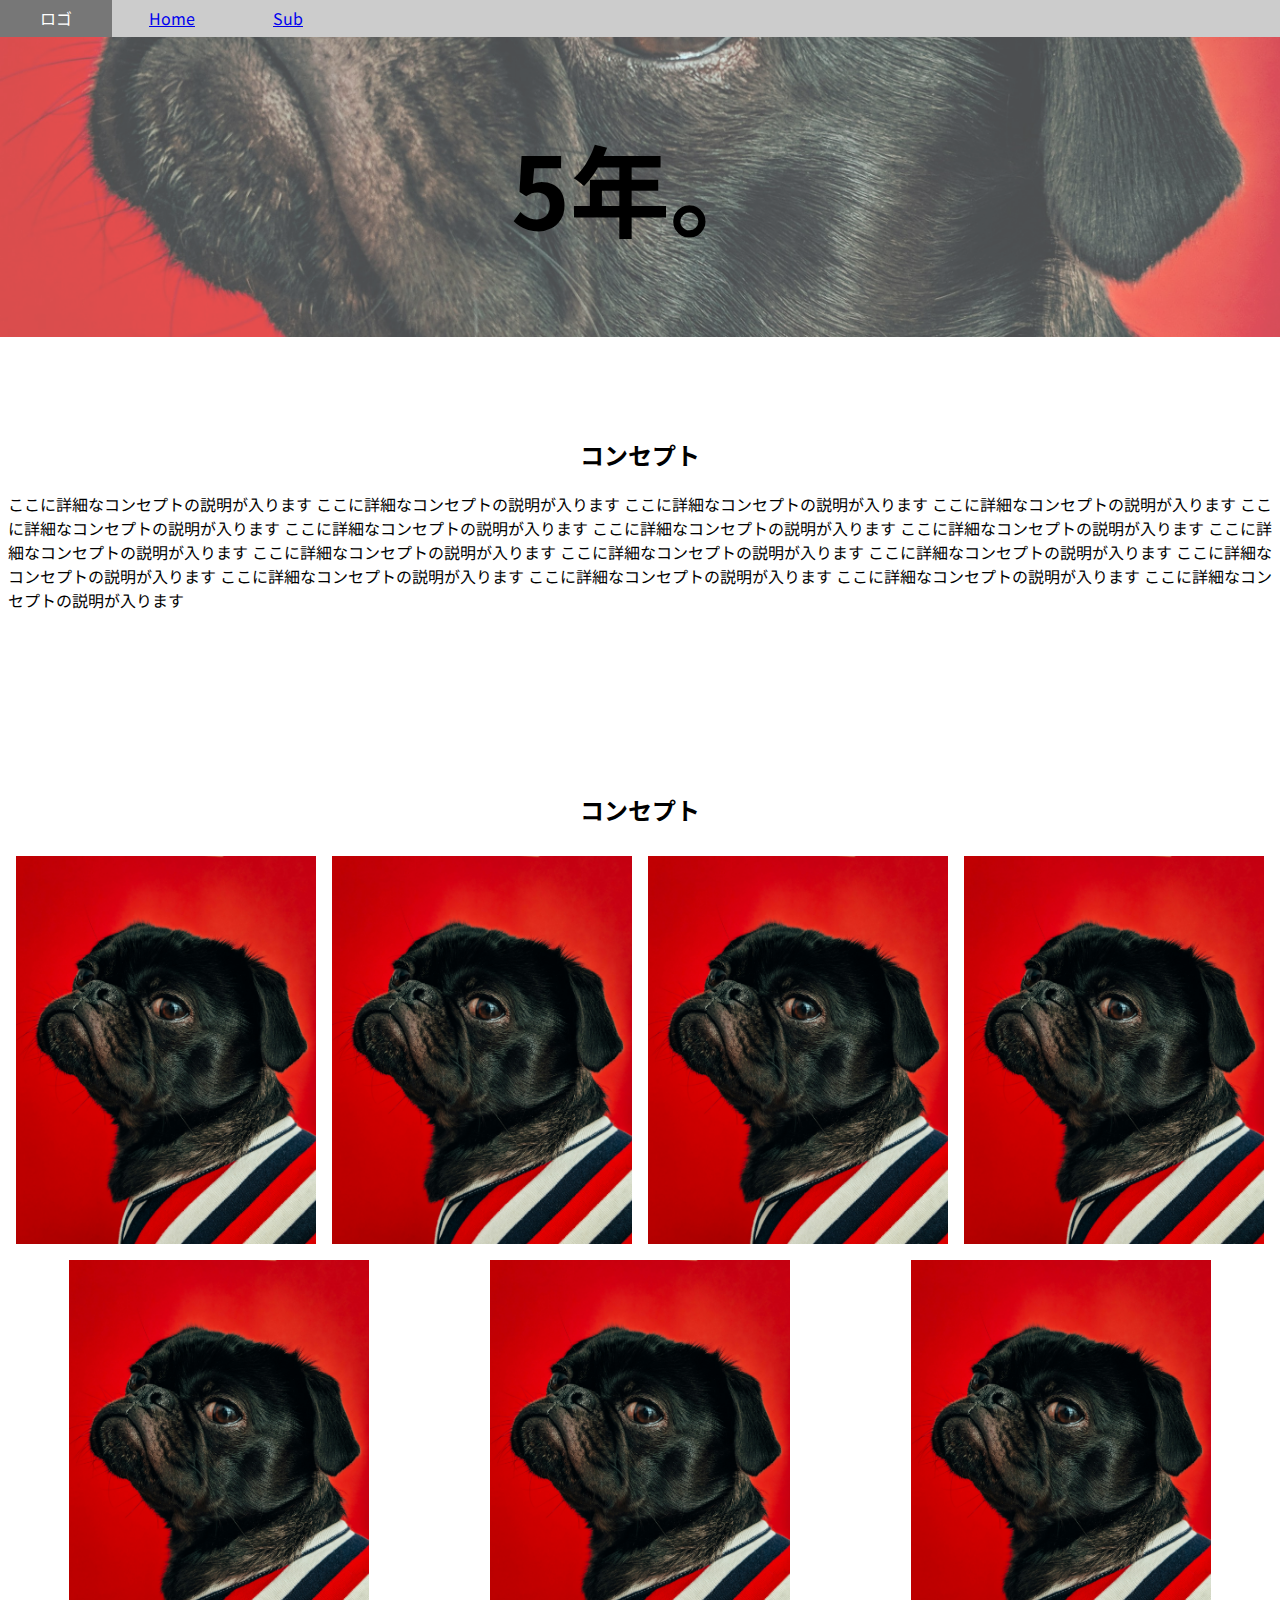
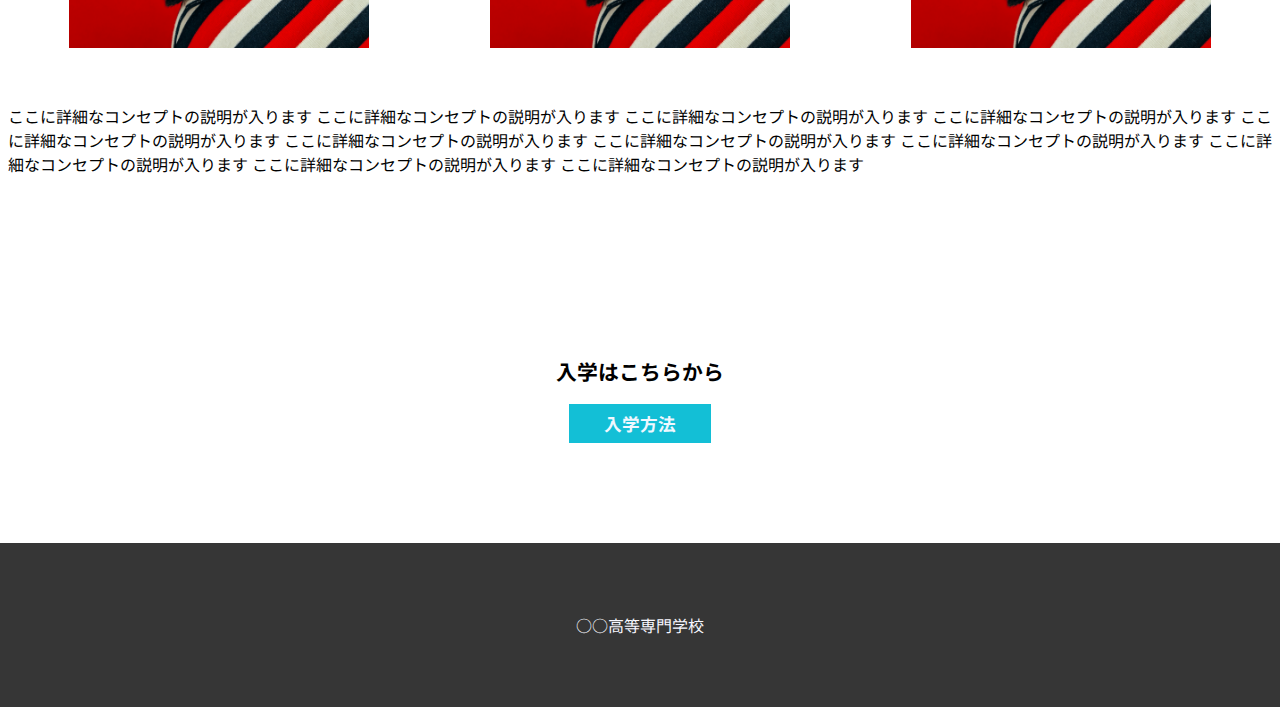
<file: docs/index.html>
<!DOCTYPE html>
<html lang="ja">
<head>
    <meta charset="UTF-8">
    <meta name="viewport" content="width=device-width, initial-scale=1.0">
    <title>sample page</title>
    <link rel="stylesheet" href="style.css">
</head>
<body>
    
    <div id="menu">
        <div id="logo">ロゴ</div>
        <div><a href="./index.html">Home</a></div>
        <div><a href="./sub.html">Sub</a></div>
    </div>

    <div id="headImage">
        <div>
        5年。
        </div>
    </div>

    <div class="container">
        <h2>コンセプト</h2>
        ここに詳細なコンセプトの説明が入ります
        ここに詳細なコンセプトの説明が入ります
        ここに詳細なコンセプトの説明が入ります
        ここに詳細なコンセプトの説明が入ります
        ここに詳細なコンセプトの説明が入ります
        ここに詳細なコンセプトの説明が入ります
        ここに詳細なコンセプトの説明が入ります
        ここに詳細なコンセプトの説明が入ります
        ここに詳細なコンセプトの説明が入ります
        ここに詳細なコンセプトの説明が入ります
        ここに詳細なコンセプトの説明が入ります
        ここに詳細なコンセプトの説明が入ります
        ここに詳細なコンセプトの説明が入ります
        ここに詳細なコンセプトの説明が入ります
        ここに詳細なコンセプトの説明が入ります
        ここに詳細なコンセプトの説明が入ります
        ここに詳細なコンセプトの説明が入ります
    </div>

    <div class="container">
        <h2>コンセプト</h2>
        <div class = "image-list">
        <img src="img/charlesdeluvio-DziZIYOGAHc-unsplash.jpg"/>
        <img src="img/charlesdeluvio-DziZIYOGAHc-unsplash.jpg"/>
        <img src="img/charlesdeluvio-DziZIYOGAHc-unsplash.jpg"/>
        <img src="img/charlesdeluvio-DziZIYOGAHc-unsplash.jpg"/>
        <img src="img/charlesdeluvio-DziZIYOGAHc-unsplash.jpg"/>
        <img src="img/charlesdeluvio-DziZIYOGAHc-unsplash.jpg"/>
        <img src="img/charlesdeluvio-DziZIYOGAHc-unsplash.jpg"/>
        </div>
        <div>
            ここに詳細なコンセプトの説明が入ります
            ここに詳細なコンセプトの説明が入ります
            ここに詳細なコンセプトの説明が入ります
            ここに詳細なコンセプトの説明が入ります
            ここに詳細なコンセプトの説明が入ります
            ここに詳細なコンセプトの説明が入ります
            ここに詳細なコンセプトの説明が入ります
            ここに詳細なコンセプトの説明が入ります
            ここに詳細なコンセプトの説明が入ります
            ここに詳細なコンセプトの説明が入ります
            ここに詳細なコンセプトの説明が入ります
        </div>



    </div>

    <div id="container-3">
    <div id="nyugaku-text">入学はこちらから</div>
    <div><a target="_blank" href="http://www.ktc.ac.jp/" id="nyugaku-button">入学方法</a></div>
    </div>

    <div id="footer">
        ○○高等専門学校
    </div>


</body>
</html>
</file>
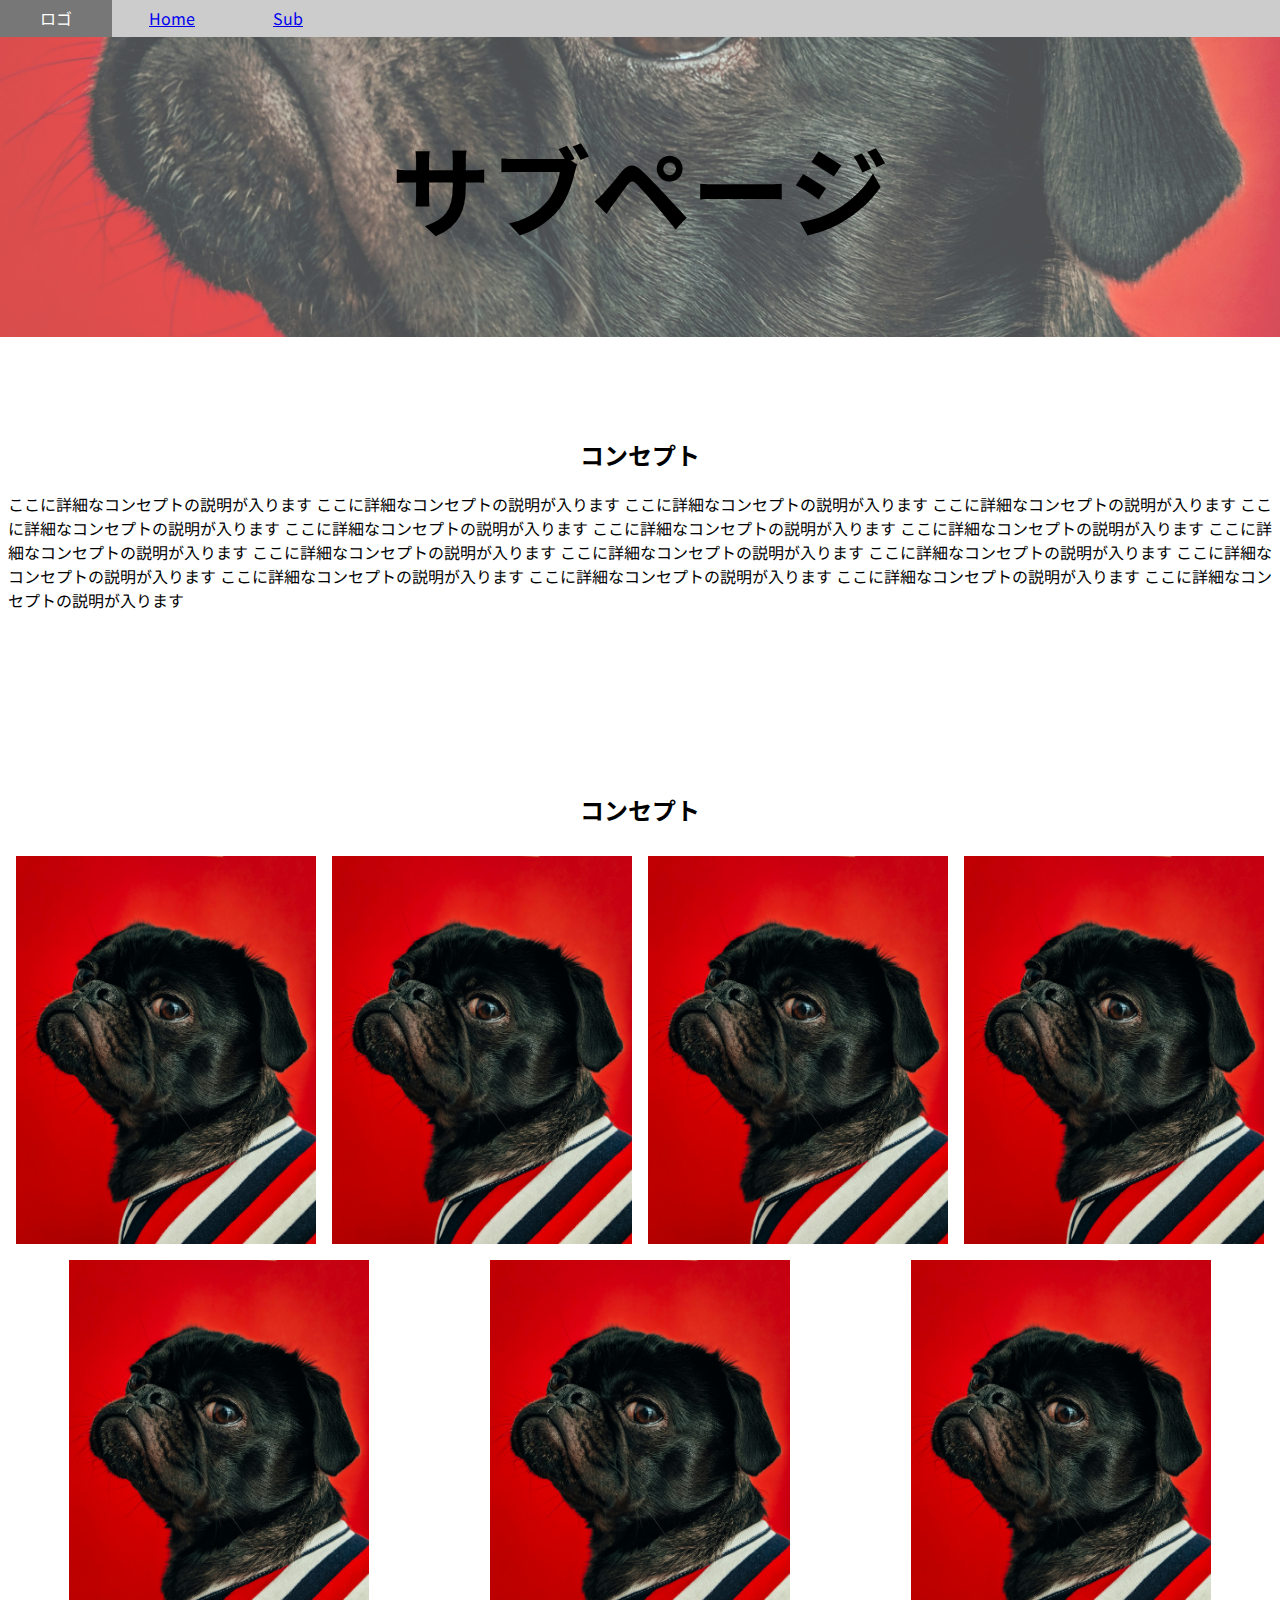
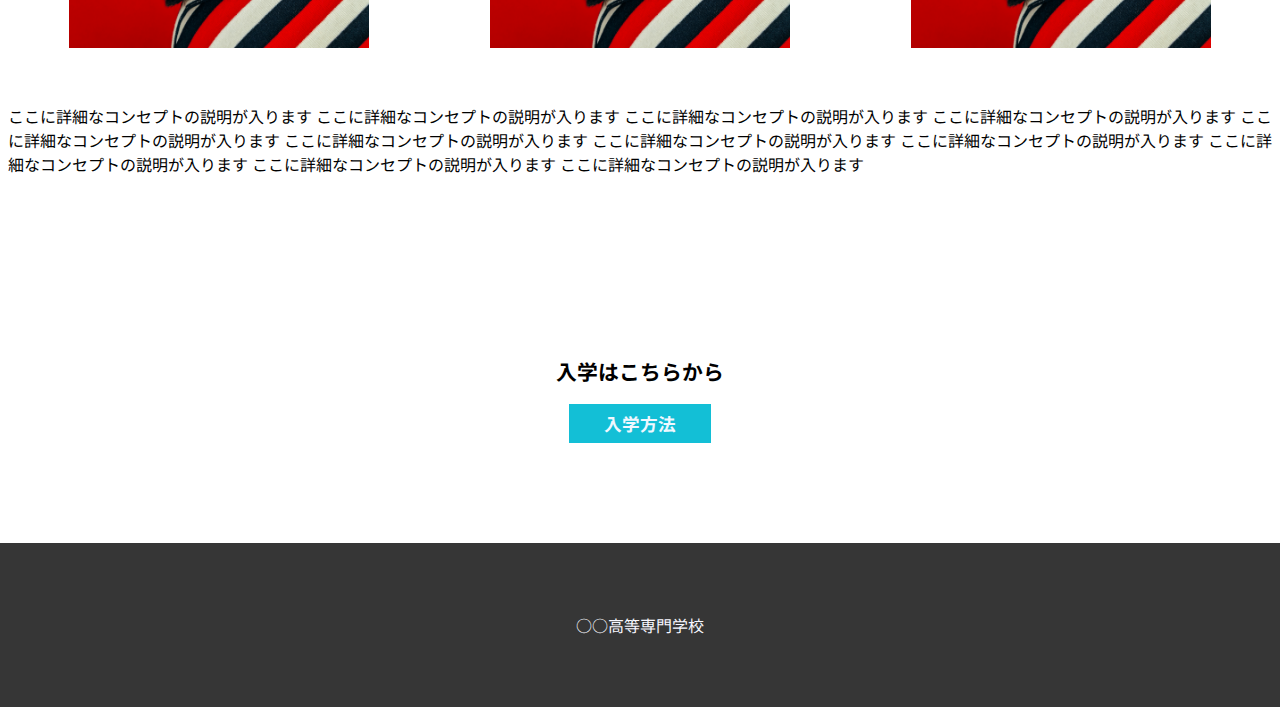
<file: docs/sub.html>
<!DOCTYPE html>
<html lang="ja">
<head>
    <meta charset="UTF-8">
    <meta name="viewport" content="width=device-width, initial-scale=1.0">
    <title>sample page</title>
    <link rel="stylesheet" href="style.css">
</head>
<body>
    
    <div id="menu">
        <div id="logo">ロゴ</div>
        <div><a href="./index.html">Home</a></div>
        <div><a href="./sub.html">Sub</a></div>
    </div>

    <div id="headImage">
        <div>
        サブページ
        </div>
    </div>

    <div class="container">
        <h2>コンセプト</h2>
        ここに詳細なコンセプトの説明が入ります
        ここに詳細なコンセプトの説明が入ります
        ここに詳細なコンセプトの説明が入ります
        ここに詳細なコンセプトの説明が入ります
        ここに詳細なコンセプトの説明が入ります
        ここに詳細なコンセプトの説明が入ります
        ここに詳細なコンセプトの説明が入ります
        ここに詳細なコンセプトの説明が入ります
        ここに詳細なコンセプトの説明が入ります
        ここに詳細なコンセプトの説明が入ります
        ここに詳細なコンセプトの説明が入ります
        ここに詳細なコンセプトの説明が入ります
        ここに詳細なコンセプトの説明が入ります
        ここに詳細なコンセプトの説明が入ります
        ここに詳細なコンセプトの説明が入ります
        ここに詳細なコンセプトの説明が入ります
        ここに詳細なコンセプトの説明が入ります
    </div>

    <div class="container">
        <h2>コンセプト</h2>
        <div class = "image-list">
        <img src="img/charlesdeluvio-DziZIYOGAHc-unsplash.jpg"/>
        <img src="img/charlesdeluvio-DziZIYOGAHc-unsplash.jpg"/>
        <img src="img/charlesdeluvio-DziZIYOGAHc-unsplash.jpg"/>
        <img src="img/charlesdeluvio-DziZIYOGAHc-unsplash.jpg"/>
        <img src="img/charlesdeluvio-DziZIYOGAHc-unsplash.jpg"/>
        <img src="img/charlesdeluvio-DziZIYOGAHc-unsplash.jpg"/>
        <img src="img/charlesdeluvio-DziZIYOGAHc-unsplash.jpg"/>
        </div>
        <div>
            ここに詳細なコンセプトの説明が入ります
            ここに詳細なコンセプトの説明が入ります
            ここに詳細なコンセプトの説明が入ります
            ここに詳細なコンセプトの説明が入ります
            ここに詳細なコンセプトの説明が入ります
            ここに詳細なコンセプトの説明が入ります
            ここに詳細なコンセプトの説明が入ります
            ここに詳細なコンセプトの説明が入ります
            ここに詳細なコンセプトの説明が入ります
            ここに詳細なコンセプトの説明が入ります
            ここに詳細なコンセプトの説明が入ります
        </div>



    </div>

    <div id="container-3">
    <div id="nyugaku-text">入学はこちらから</div>
    <div><a target="_blank" href="http://www.ktc.ac.jp/" id="nyugaku-button">入学方法</a></div>
    </div>

    <div id="footer">
        ○○高等専門学校
    </div>


</body>
</html>
</file>
<file: docs/style.css>
@import url('https://fonts.googleapis.com/css2?family=Noto+Sans+JP:wght@100..900&display=swap');



html, body {
    
    font-family: "Noto Sans JP", sans-serif;
    font-optical-sizing: auto;
    font-weight: 400;
    font-style: normal;
}


html, body, div {
    padding: 0;
    margin: 0;
}

#menu {
    background: #cccccc;
    position: sticky;
    top: 0;
}

#menu div {
    display: inline-block;
    width: 7em;
    text-align: center;
    padding: 0.4em 0;
}

#logo {
    background: #777;
    color: white;
}

#headImage {
    height: 300px;
    text-align: center;
    background-image: url(img/charlesdeluvio-DziZIYOGAHc-unsplash.jpg);
    background-size: cover;
    background-position: center;
}

#headImage > div {
    background-color: rgba(255, 255, 255, 0.3);
    height: 100%;
    display: flex;
    text-align: center;
    justify-content: center;
    align-items: center;
    font-size: 100px;
    font-weight: bold;
    
}


.container h2   {
    text-align: center;
}

#footer {
    
    background: #363636;
    text-align: center;
    padding: 70px 0;
    color: ghostwhite;
}

#container-3 {
    text-align: center;
    padding: 100px 0;
}

#nyugaku-text{
    font-size: 130%;
    font-weight: bold;
}

#nyugaku-button {
    display: inline-block;
    background-color: rgb(19, 191, 214);
    font-size: 110%;
    font-weight: bold;
    border: none;
    padding: 0.4em 2em;
    margin-top: 1em;
    color: aliceblue;
    text-decoration: none;
}


.container {
    padding: 5rem 0.5rem;
}

.image-list{
    display: flex;
    flex-wrap: wrap;
    justify-content: space-around;
    padding: 10px 0 40px 0;
}

.image-list img{
    width: 300px;
    margin-bottom: 1rem;
}
</file>
